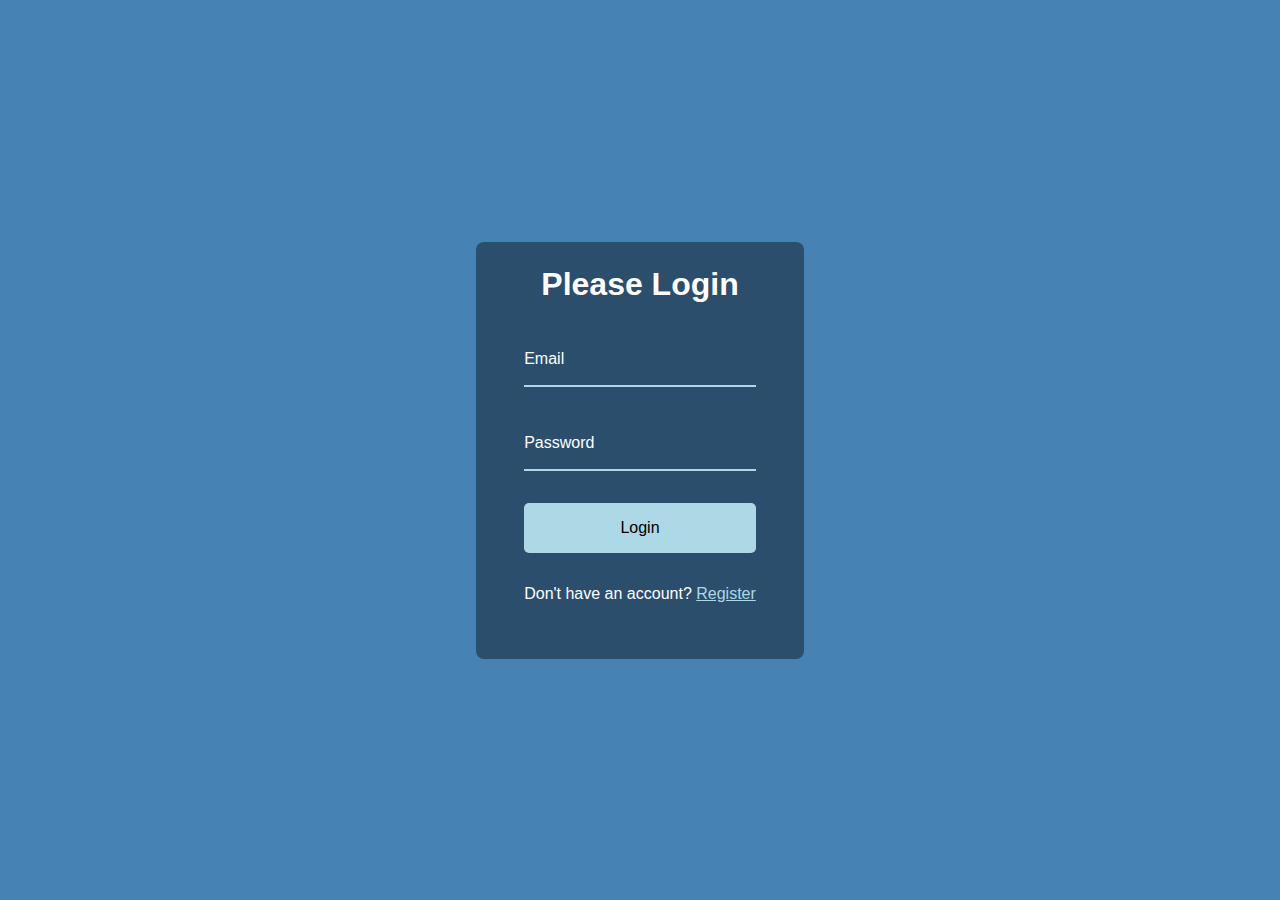
<file: form-input-wave/index.html>
<!DOCTYPE html>
<html lang="en">
<head>
    <meta charset="UTF-8">
    <meta http-equiv="X-UA-Compatible" content="IE=edge">
    <meta name="viewport" content="width=device-width, initial-scale=1.0">
    <link rel="stylesheet" href="style.css">
    <title>Form Input Wave</title>
    <script src="main.js" defer></script>
</head>
<body>
    <div class="container">
        <h1>Please Login</h1>
        <div class="form-section">
            <input type="email" name="" id="">
            <label for="email">Email</label>
        </div>
        <div class="form-section">
            <input type="password">
            <label for="password">Password</label>
        </div>
        <button>Login</button>
        <p>Don't have an account? <a href="#">Register</a></p>
    </div>
</body>
</html>
</file>
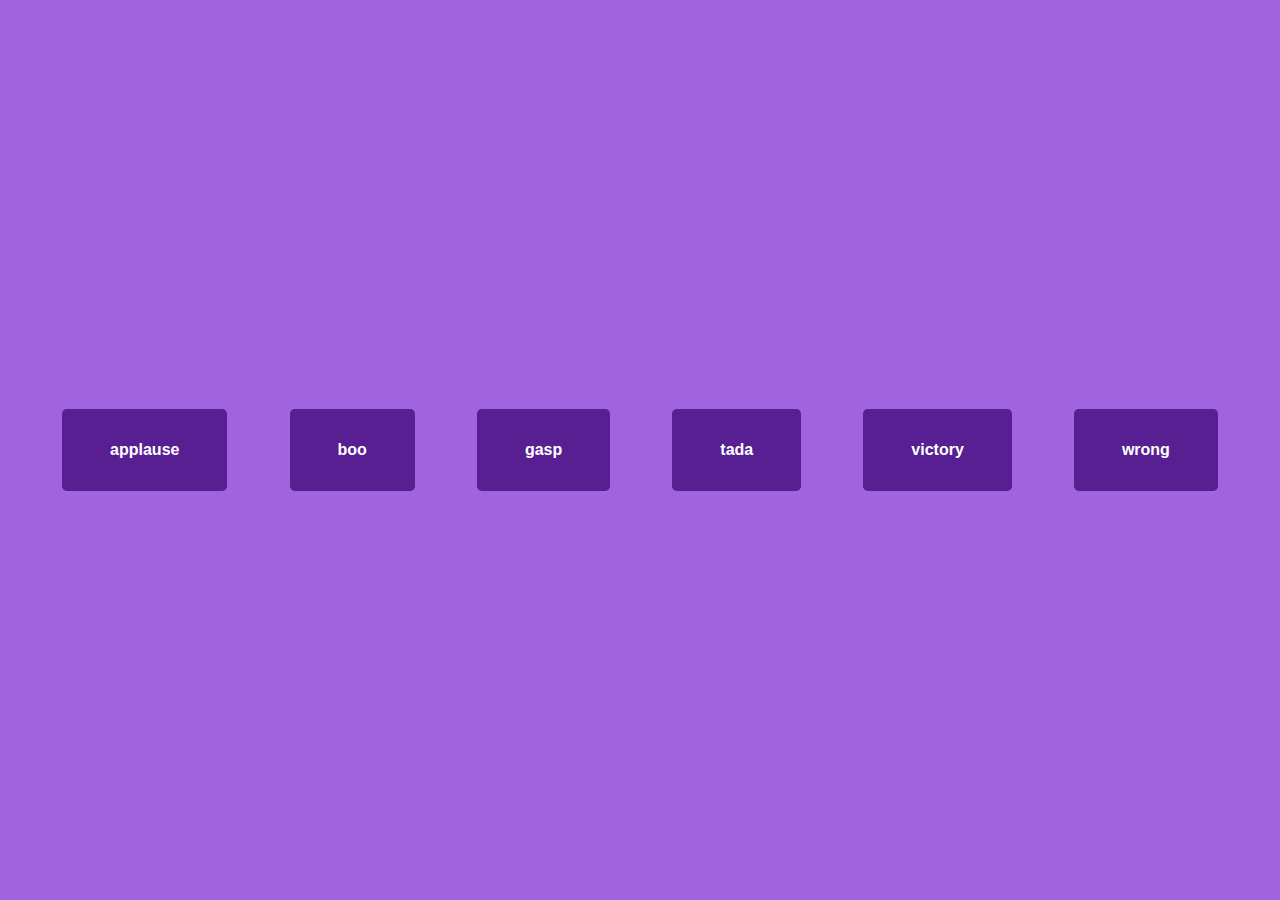
<file: sound-board/index.html>
<!DOCTYPE html>
<html lang="en">
<head>
    <meta charset="UTF-8">
    <meta http-equiv="X-UA-Compatible" content="IE=edge">
    <meta name="viewport" content="width=device-width, initial-scale=1.0">
    <link rel="stylesheet" href="style.css">
    <title>Sound Board</title>
    <script src="main.js" defer></script>
</head>
<body>
    <audio src="./voice/sound-board_sounds_applause.mp3" id="applause"></audio>
    <audio src="./voice/sound-board_sounds_boo.mp3" id="boo"></audio>
    <audio src="./voice/sound-board_sounds_gasp.mp3" id="gasp"></audio>
    <audio src="./voice/sound-board_sounds_tada.mp3" id="tada"></audio>
    <audio src="./voice/sound-board_sounds_victory.mp3" id="victory"></audio>
    <audio src="./voice/sound-board_sounds_wrong.mp3" id="wrong"></audio>
    <div class="container">
        
    </div>
</body>
</html>
</file>
<file: form-input-wave/style.css>
*,
*::before,
*::after {
    margin: 0;
    padding: 0;
    box-sizing: border-box;
    font-family: Arial, Helvetica, sans-serif;
}
body {
    display: grid;
    place-content: center;
    height: 100vh;
    overflow: hidden;
    background-color: #4682B4;
}
.container {
    background-color: rgba(0, 0, 0, 0.4);
    padding: 1.5rem 3rem;
    color: white;
    border-radius: .5rem;
    -webkit-border-radius: .5rem;
    -moz-border-radius: .5rem;
    -ms-border-radius: .5rem;
    -o-border-radius: .5rem;
}
.container h1 {
    text-align: center;
    margin-bottom: 2rem;
}
.container a {
    color: lightblue;
}
button {
    cursor: pointer;
    width: 100%;
    background-color: lightblue;
    padding: 1rem;
    font-size: 1rem;
    border: 0;
    border-radius: 5px;
    -webkit-border-radius: 5px;
    -moz-border-radius: 5px;
    -ms-border-radius: 5px;
    -o-border-radius: 5px;
    outline: 0;
}
button:active {
    scale: .98;
}
input {
    width: 100%;
    border: 0;
    outline: 0;
    background-color: transparent;
    border-bottom: 2px solid white;
    transition: .3s;
    -webkit-transition: .3s;
    -moz-transition: .3s;
    -ms-transition: .3s;
    -o-transition: .3s;
    padding: 1rem 0;
    color: white;
    font-size: 1rem;
    font-weight: bold;
}
input:focus, input:valid {
    border-color: lightblue;
}
.container > * {
    margin-bottom: 2rem;
}
.form-section {
    position: relative;
}
.form-section label {
    position: absolute;
    top: 15px;
    left: 0;
    pointer-events: none;
}
label span {
    display: inline-block;
    font-size: 1rem;
    transition: 0.3s cubic-bezier(0.68, -0.55, 0.265, 1.55);

}
input.active + label span{
    color: lightblue;
    transform: translateY(-30px);
    -webkit-transform: translateY(-30px);
    -moz-transform: translateY(-30px);
    -ms-transform: translateY(-30px);
    -o-transform: translateY(-30px);
}
input.invalid {
    border-color: red;
}
input.invalid + label span {
    color: red;
}
</file>
<file: sound-board/style.css>
*,
*::before,
*::after {
    margin: 0;
    padding: 0;
    box-sizing: border-box;
    font-family: Arial, Helvetica, sans-serif;
}
body {
    display: grid;
    height: 100vh;
    overflow: hidden;
    background-color: #A164DF;
}
.container {
    display: flex;
    flex-wrap: wrap;
    justify-content: space-evenly;
    align-items: center;
}
.container button {
    padding: 2rem 3rem;
    border-radius: .3rem;
    -webkit-border-radius: .3rem;
    -moz-border-radius: .3rem;
    -ms-border-radius: .3rem;
    -o-border-radius: .3rem;
    color: white;
    background-color: #581f92;
    cursor: pointer;
    transition: background .3s, scale .3s;
    -webkit-transition: background .3s, scale .3s;
    -moz-transition: background .3s, scale .3s;
    -ms-transition: background .3s, scale .3s;
    -o-transition: background .3s, scale .3s;
    border: 0;
    font-size: 1rem;
    font-weight: bold;
}
.container button:hover {
    background-color: #5f229c;
}
</file>
